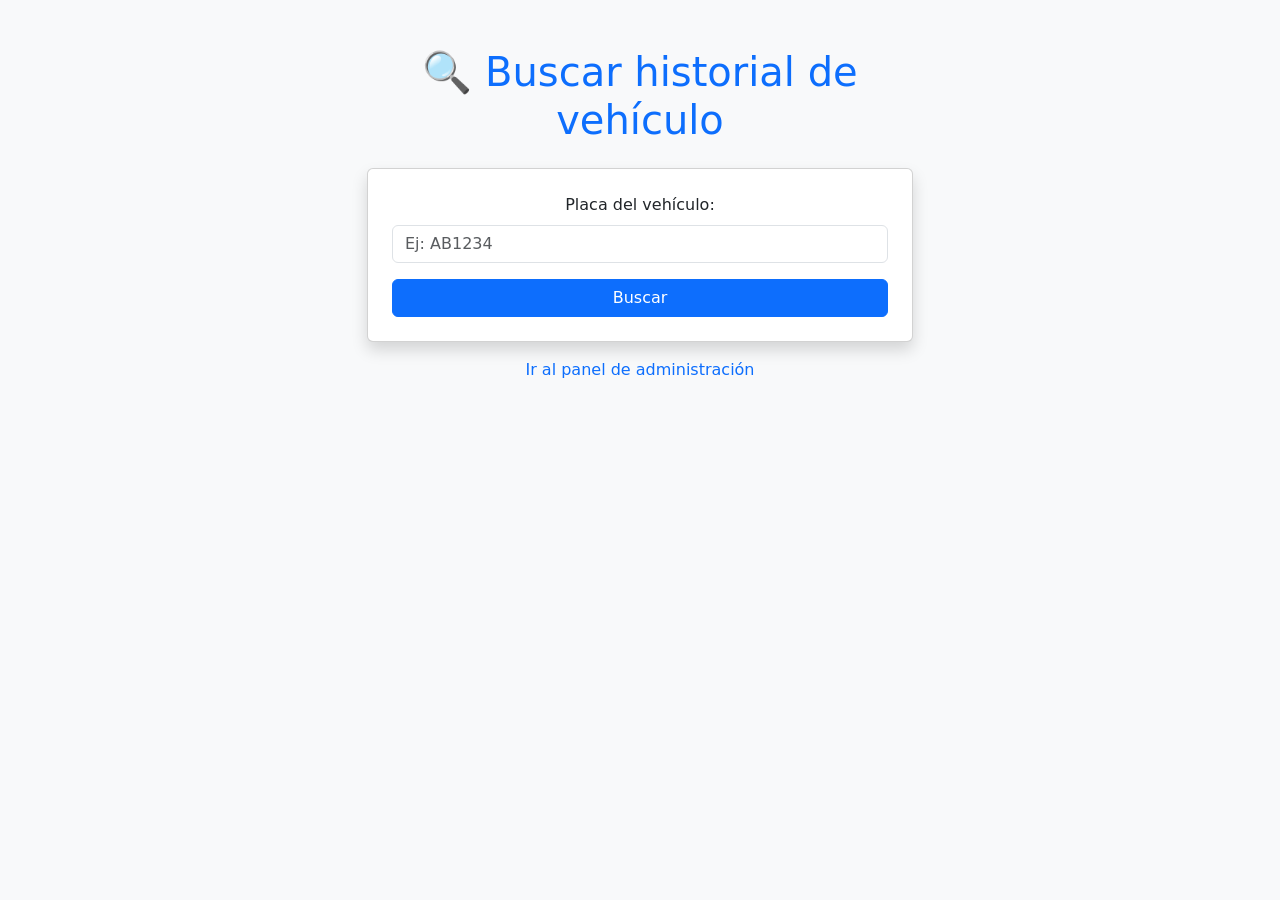
<file: templates/index.html>
<!DOCTYPE html>
<html lang="es">
<head>
    <meta charset="UTF-8">
    <title>Carfax Panamá – Buscar Historial</title>
    <link href="https://cdn.jsdelivr.net/npm/bootstrap@5.3.3/dist/css/bootstrap.min.css" rel="stylesheet">
</head>
<body class="bg-light">

    <div class="container mt-5">
        <div class="row justify-content-center">
            <div class="col-md-6 text-center">
                <h1 class="mb-4 text-primary">🔍 Buscar historial de vehículo</h1>
                <form method="POST" action="/report" class="card p-4 shadow">
                    <div class="mb-3">
                        <label for="plate" class="form-label">Placa del vehículo:</label>
                        <input type="text" id="plate" name="plate" class="form-control" placeholder="Ej: AB1234" required>
                    </div>
                    <button type="submit" class="btn btn-primary w-100">Buscar</button>
                </form>
                <div class="mt-3">
                    <a href="/admin/" class="text-decoration-none">Ir al panel de administración</a>
                </div>
            </div>
        </div>
    </div>

</body>
</html>
</file>
